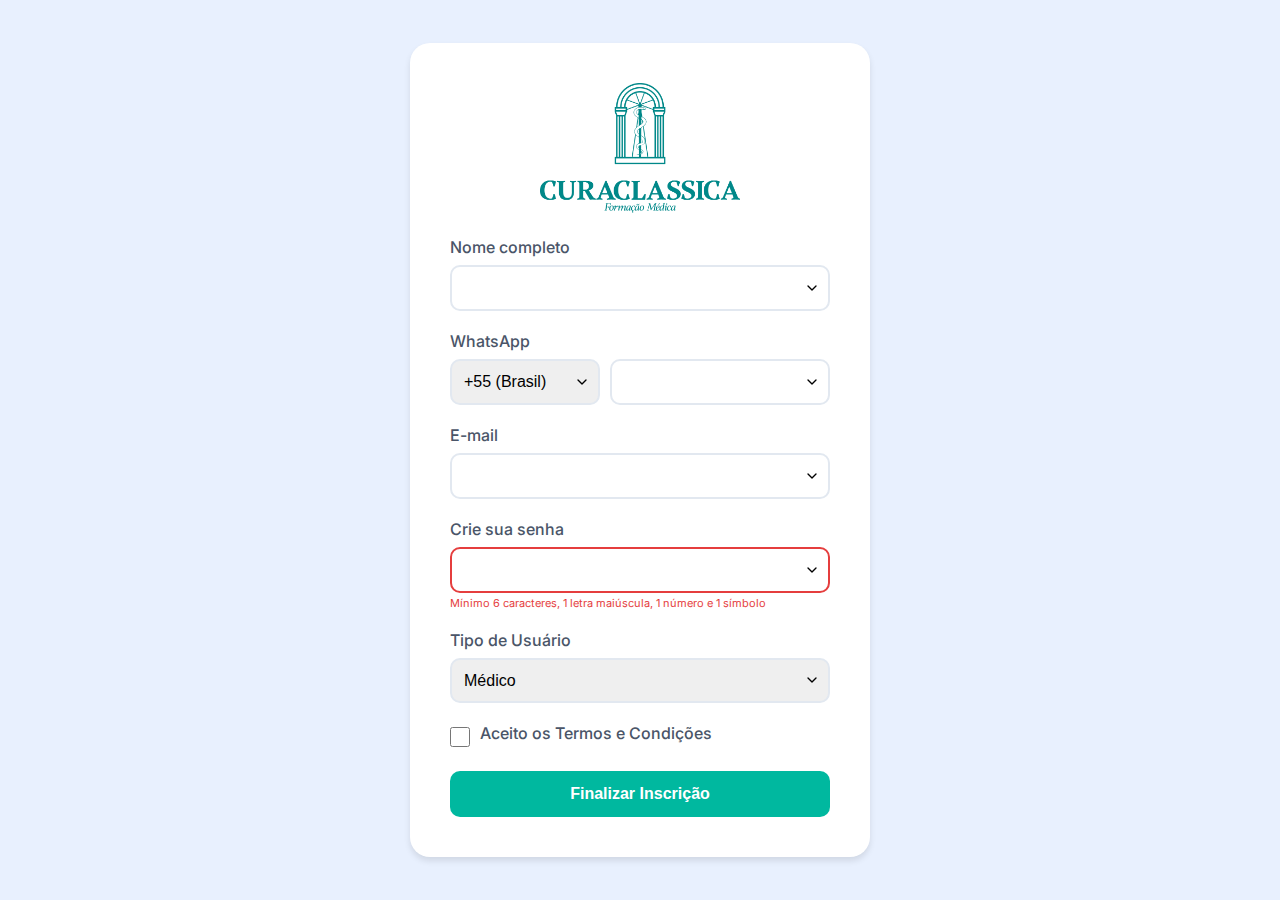
<file: index.html>
<!DOCTYPE html>
<html lang="pt-BR">
<head>
    <meta charset="UTF-8">
    <meta name="viewport" content="width=device-width, initial-scale=1.0">
    <title>Formulário de Inscrição</title>
    <link rel="stylesheet" href="styles.css">
    <link href="https://fonts.googleapis.com/css2?family=Inter:wght@400;600&display=swap" rel="stylesheet">
</head>
<body>
    <div class="container">
        <form class="cadastro-form">
            <div class="logo-container">
                <img src="VERT MEDIO.png" alt="VERT Logo" class="logo">
            </div>
            
            <div class="form-group">
                <label for="nome">Nome completo</label>
                <input type="text" id="nome" name="nome" required>
            </div>

            <div class="form-group">
                <label for="whatsapp">WhatsApp</label>
                <div class="whatsapp-input">
                    <select id="pais" name="pais">
                        <option value="+55" selected>+55 (Brasil)</option>
                        <option value="+1">+1 (EUA/Canadá)</option>
                        <option value="+44">+44 (Reino Unido)</option>
                        <option value="+33">+33 (França)</option>
                        <option value="+49">+49 (Alemanha)</option>
                        <option value="+39">+39 (Itália)</option>
                        <option value="+34">+34 (Espanha)</option>
                        <option value="+351">+351 (Portugal)</option>
                        <option value="+54">+54 (Argentina)</option>
                        <option value="+56">+56 (Chile)</option>
                        <option value="+57">+57 (Colômbia)</option>
                        <option value="+52">+52 (México)</option>
                        <option value="+51">+51 (Peru)</option>
                        <option value="+598">+598 (Uruguai)</option>
                        <option value="+58">+58 (Venezuela)</option>
                        <option value="+61">+61 (Austrália)</option>
                        <option value="+86">+86 (China)</option>
                        <option value="+81">+81 (Japão)</option>
                        <option value="+82">+82 (Coreia do Sul)</option>
                        <option value="+91">+91 (Índia)</option>
                        <option value="+7">+7 (Rússia)</option>
                        <option value="+27">+27 (África do Sul)</option>
                        <option value="+20">+20 (Egito)</option>
                        <option value="+971">+971 (Emirados Árabes)</option>
                        <option value="+966">+966 (Arábia Saudita)</option>
                        <option value="+972">+972 (Israel)</option>
                        <option value="+90">+90 (Turquia)</option>
                        <option value="+31">+31 (Holanda)</option>
                        <option value="+32">+32 (Bélgica)</option>
                        <option value="+41">+41 (Suíça)</option>
                        <option value="+46">+46 (Suécia)</option>
                        <option value="+47">+47 (Noruega)</option>
                        <option value="+45">+45 (Dinamarca)</option>
                        <option value="+358">+358 (Finlândia)</option>
                        <option value="+43">+43 (Áustria)</option>
                        <option value="+36">+36 (Hungria)</option>
                        <option value="+420">+420 (República Tcheca)</option>
                        <option value="+48">+48 (Polônia)</option>
                        <option value="+380">+380 (Ucrânia)</option>
                        <option value="+40">+40 (Romênia)</option>
                        <option value="+30">+30 (Grécia)</option>
                        <option value="+385">+385 (Croácia)</option>
                        <option value="+381">+381 (Sérvia)</option>
                        <option value="+386">+386 (Eslovênia)</option>
                        <option value="+421">+421 (Eslováquia)</option>
                        <option value="+370">+370 (Lituânia)</option>
                        <option value="+371">+371 (Letônia)</option>
                        <option value="+372">+372 (Estônia)</option>
                        <option value="+353">+353 (Irlanda)</option>
                        <option value="+354">+354 (Islândia)</option>
                        <option value="+355">+355 (Albânia)</option>
                        <option value="+356">+356 (Malta)</option>
                        <option value="+357">+357 (Chipre)</option>
                        <option value="+358">+358 (Finlândia)</option>
                        <option value="+359">+359 (Bulgária)</option>
                        <option value="+370">+370 (Lituânia)</option>
                        <option value="+371">+371 (Letônia)</option>
                        <option value="+372">+372 (Estônia)</option>
                        <option value="+373">+373 (Moldávia)</option>
                        <option value="+374">+374 (Armênia)</option>
                        <option value="+375">+375 (Bielorrússia)</option>
                        <option value="+376">+376 (Andorra)</option>
                        <option value="+377">+377 (Mônaco)</option>
                        <option value="+378">+378 (San Marino)</option>
                        <option value="+379">+379 (Vaticano)</option>
                        <option value="+380">+380 (Ucrânia)</option>
                        <option value="+381">+381 (Sérvia)</option>
                        <option value="+382">+382 (Montenegro)</option>
                        <option value="+383">+383 (Kosovo)</option>
                        <option value="+385">+385 (Croácia)</option>
                        <option value="+386">+386 (Eslovênia)</option>
                        <option value="+387">+387 (Bósnia e Herzegovina)</option>
                        <option value="+389">+389 (Macedônia do Norte)</option>
                        <option value="+420">+420 (República Tcheca)</option>
                        <option value="+421">+421 (Eslováquia)</option>
                        <option value="+423">+423 (Liechtenstein)</option>
                        <option value="+500">+500 (Ilhas Malvinas)</option>
                        <option value="+501">+501 (Belize)</option>
                        <option value="+502">+502 (Guatemala)</option>
                        <option value="+503">+503 (El Salvador)</option>
                        <option value="+504">+504 (Honduras)</option>
                        <option value="+505">+505 (Nicarágua)</option>
                        <option value="+506">+506 (Costa Rica)</option>
                        <option value="+507">+507 (Panamá)</option>
                        <option value="+508">+508 (São Pedro e Miquelon)</option>
                        <option value="+509">+509 (Haiti)</option>
                        <option value="+590">+590 (Guadalupe)</option>
                        <option value="+591">+591 (Bolívia)</option>
                        <option value="+592">+592 (Guiana)</option>
                        <option value="+593">+593 (Equador)</option>
                        <option value="+594">+594 (Guiana Francesa)</option>
                        <option value="+595">+595 (Paraguai)</option>
                        <option value="+596">+596 (Martinica)</option>
                        <option value="+597">+597 (Suriname)</option>
                        <option value="+598">+598 (Uruguai)</option>
                        <option value="+599">+599 (Curaçao)</option>
                        <option value="+670">+670 (Timor-Leste)</option>
                        <option value="+672">+672 (Ilha Norfolk)</option>
                        <option value="+673">+673 (Brunei)</option>
                        <option value="+674">+674 (Nauru)</option>
                        <option value="+675">+675 (Papua-Nova Guiné)</option>
                        <option value="+676">+676 (Tonga)</option>
                        <option value="+677">+677 (Ilhas Salomão)</option>
                        <option value="+678">+678 (Vanuatu)</option>
                        <option value="+679">+679 (Fiji)</option>
                        <option value="+680">+680 (Palau)</option>
                        <option value="+681">+681 (Wallis e Futuna)</option>
                        <option value="+682">+682 (Ilhas Cook)</option>
                        <option value="+683">+683 (Niue)</option>
                        <option value="+685">+685 (Samoa)</option>
                        <option value="+686">+686 (Kiribati)</option>
                        <option value="+687">+687 (Nova Caledônia)</option>
                        <option value="+688">+688 (Tuvalu)</option>
                        <option value="+689">+689 (Polinésia Francesa)</option>
                        <option value="+690">+690 (Toquelau)</option>
                        <option value="+691">+691 (Micronésia)</option>
                        <option value="+692">+692 (Ilhas Marshall)</option>
                        <option value="+850">+850 (Coreia do Norte)</option>
                        <option value="+852">+852 (Hong Kong)</option>
                        <option value="+853">+853 (Macau)</option>
                        <option value="+855">+855 (Camboja)</option>
                        <option value="+856">+856 (Laos)</option>
                        <option value="+880">+880 (Bangladesh)</option>
                        <option value="+886">+886 (Taiwan)</option>
                        <option value="+960">+960 (Maldivas)</option>
                        <option value="+961">+961 (Líbano)</option>
                        <option value="+962">+962 (Jordânia)</option>
                        <option value="+963">+963 (Síria)</option>
                        <option value="+964">+964 (Iraque)</option>
                        <option value="+965">+965 (Kuwait)</option>
                        <option value="+966">+966 (Arábia Saudita)</option>
                        <option value="+967">+967 (Iêmen)</option>
                        <option value="+968">+968 (Omã)</option>
                        <option value="+970">+970 (Palestina)</option>
                        <option value="+971">+971 (Emirados Árabes Unidos)</option>
                        <option value="+972">+972 (Israel)</option>
                        <option value="+973">+973 (Bahrein)</option>
                        <option value="+974">+974 (Catar)</option>
                        <option value="+975">+975 (Butão)</option>
                        <option value="+976">+976 (Mongólia)</option>
                        <option value="+977">+977 (Nepal)</option>
                        <option value="+992">+992 (Tajiquistão)</option>
                        <option value="+993">+993 (Turcomenistão)</option>
                        <option value="+994">+994 (Azerbaijão)</option>
                        <option value="+995">+995 (Geórgia)</option>
                        <option value="+996">+996 (Quirguistão)</option>
                        <option value="+998">+998 (Uzbequistão)</option>
                    </select>
                    <input type="tel" id="whatsapp" name="whatsapp" required>
                </div>
            </div>

            <div class="form-group">
                <label for="email">E-mail</label>
                <input type="email" id="email" name="email" required>
            </div>

            <div class="form-group">
                <label for="senha">Crie sua senha</label>
                <input type="password" id="senha" name="senha" required 
                       pattern="^(?=.*[A-Z])(?=.*\d)(?=.*[@$!%*#?&])[A-Za-z\d@$!%*#?&]{6,}$"
                       title="Mínimo 6 caracteres, 1 letra maiúscula, 1 número e 1 símbolo">
                <small class="password-requirements">Mínimo 6 caracteres, 1 letra maiúscula, 1 número e 1 símbolo</small>
            </div>

            <div class="form-group">
                <label for="tipo_usuario">Tipo de Usuário</label>
                <select id="tipo_usuario" name="tipo_usuario" required>
                    <option value="medico">Médico</option>
                    <option value="nao_medico">Não Médico</option>
                    <option value="estudante">Estudante de Medicina</option>
                </select>
            </div>

            <div class="form-group checkbox-group">
                <input type="checkbox" id="termos" name="termos" required>
                <label for="termos">Aceito os Termos e Condições</label>
            </div>

            <button type="submit" class="submit-btn">Finalizar Inscrição</button>
        </form>
    </div>
    <script src="script.js"></script>
</body>
</html>
</file>
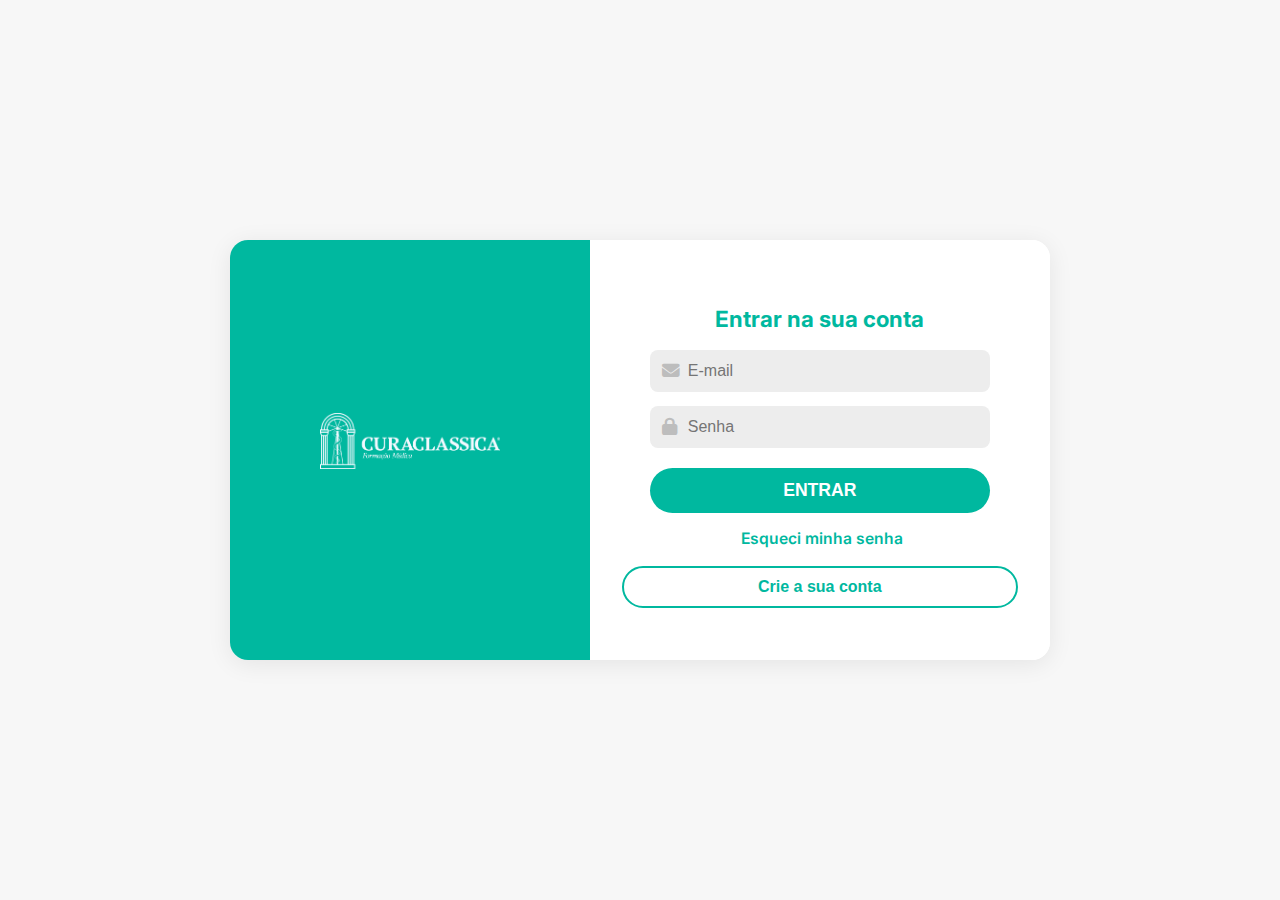
<file: cadastro.html>
<!DOCTYPE html>
<html lang="pt-BR">
<head>
  <meta charset="UTF-8">
  <meta name="viewport" content="width=device-width, initial-scale=1">
  <title>Login</title>
  <link href="https://fonts.googleapis.com/css2?family=Inter:wght@400;600&display=swap" rel="stylesheet">
  <style>
    :root {
      --verde-principal: #00b89f;
      --verde-hover: #009e8a;
      --cinza-bg: #f7f7f7;
      --cinza-input: #ededed;
      --cinza-texto: #6b6b6b;
      --branco: #fff;
      --sombra: 0 4px 24px rgba(0,0,0,0.08);
    }
    body {
      background: var(--cinza-bg);
      min-height: 100vh;
      display: flex;
      align-items: center;
      justify-content: center;
      font-family: 'Inter', Arial, sans-serif;
      margin: 0;
    }
    .container-login {
      background: var(--branco);
      border-radius: 18px;
      box-shadow: var(--sombra);
      display: flex;
      overflow: hidden;
      max-width: 820px;
      width: 100%;
      min-height: 420px;
    }
    .login-lado-esquerdo {
      background: var(--verde-principal);
      color: var(--branco);
      width: 38%;
      min-width: 220px;
      display: flex;
      flex-direction: column;
      align-items: center;
      justify-content: center;
      padding: 36px 24px;
      text-align: center;
    }
    .login-logo {
      width: 180px;
      max-width: 90%;
      margin-bottom: 18px;
    }
    .login-lado-esquerdo h1 {
      font-size: 1.1rem;
      font-weight: 400;
      margin-bottom: 8px;
      letter-spacing: 0.2px;
      font-family: 'Inter', Arial, sans-serif;
      opacity: 0.95;
    }
    .login-lado-direito {
      background: var(--branco);
      flex: 1;
      display: flex;
      flex-direction: column;
      align-items: center;
      justify-content: center;
      padding: 36px 32px 24px 32px;
    }
    .login-titulo {
      color: var(--verde-principal);
      font-size: 1.4rem;
      font-weight: 700;
      margin-bottom: 18px;
      text-align: center;
    }
    .login-form {
      width: 100%;
      max-width: 340px;
      display: flex;
      flex-direction: column;
      gap: 14px;
    }
    .input-group {
      position: relative;
      display: flex;
      align-items: center;
    }
    .input-group input {
      width: 100%;
      padding: 12px 12px 12px 38px;
      border: none;
      border-radius: 8px;
      background: var(--cinza-input);
      font-size: 1rem;
      color: #222;
      outline: none;
    }
    .input-group i {
      position: absolute;
      left: 12px;
      color: #bdbdbd;
      font-size: 1.1em;
    }
    .btn-entrar {
      width: 100%;
      background: var(--verde-principal);
      color: var(--branco);
      border: none;
      border-radius: 24px;
      padding: 12px 0;
      font-size: 1.1rem;
      font-weight: 600;
      margin-top: 6px;
      margin-bottom: 8px;
      cursor: pointer;
      transition: background 0.2s;
    }
    .btn-entrar:hover {
      background: var(--verde-hover);
    }
    .login-links {
      text-align: center;
      font-size: 0.98rem;
      color: var(--cinza-texto);
      margin-top: 8px;
    }
    .login-links a {
      color: var(--verde-principal);
      text-decoration: none;
      font-weight: 600;
      margin-left: 4px;
      cursor: pointer;
    }
    .criar-conta-btn {
      width: 100%;
      background: var(--branco);
      color: var(--verde-principal);
      border: 2px solid var(--verde-principal);
      border-radius: 24px;
      padding: 10px 0;
      font-size: 1rem;
      font-weight: 600;
      cursor: pointer;
      margin-top: 18px;
      transition: background 0.2s, color 0.2s;
      display: block;
    }
    .criar-conta-btn:hover {
      background: var(--verde-principal);
      color: var(--branco);
    }
    @media (max-width: 800px) {
      .container-login {
        flex-direction: column;
        max-width: 98vw;
        min-height: unset;
      }
      .login-lado-esquerdo {
        width: 100%;
        min-width: unset;
        border-radius: 18px 18px 0 0;
        padding: 28px 12px;
      }
      .login-lado-direito {
        padding: 28px 12px 18px 12px;
      }
    }
  </style>
  <link rel="stylesheet" href="https://cdnjs.cloudflare.com/ajax/libs/font-awesome/6.4.2/css/all.min.css">
</head>
<body>
  <div class="container-login">
    <div class="login-lado-esquerdo">
      <img src="HOR BRANCO SR.png" alt="Logo" class="login-logo">
    </div>
    <div class="login-lado-direito">
      <div class="login-titulo">Entrar na sua conta</div>
      <form class="login-form">
        <div class="input-group">
          <i class="fa fa-envelope"></i>
          <input type="email" placeholder="E-mail" required>
        </div>
        <div class="input-group">
          <i class="fa fa-lock"></i>
          <input type="password" placeholder="Senha" required>
        </div>
        <button class="btn-entrar" type="submit">ENTRAR</button>
      </form>
      <div class="login-links">
        <a href="#">Esqueci minha senha</a>
      </div>
      <button class="criar-conta-btn" onclick="window.location.href='cadastro.html'">Crie a sua conta</button>
    </div>
  </div>
</body>
</html>
</file>
<file: styles.css>
* {
    margin: 0;
    padding: 0;
    box-sizing: border-box;
}

body {
    font-family: 'Inter', sans-serif;
    background-color: #E8F0FE;
    min-height: 100vh;
    display: flex;
    align-items: center;
    justify-content: center;
}

.container {
    width: 100%;
    max-width: 500px;
    padding: 20px;
}

.cadastro-form {
    background-color: white;
    padding: 40px;
    border-radius: 20px;
    box-shadow: 0 4px 6px rgba(0, 0, 0, 0.1);
}

.logo-container {
    text-align: center;
    margin-bottom: 20px;
}

.logo {
    max-width: 200px;
    height: auto;
}

h1 {
    color: #2C3E50;
    font-size: 24px;
    font-weight: 600;
    margin-bottom: 30px;
    text-align: center;
}

.form-group {
    margin-bottom: 20px;
}

label {
    display: block;
    margin-bottom: 8px;
    color: #4A5568;
    font-weight: 500;
}

input[type="text"],
input[type="email"],
input[type="tel"],
input[type="password"],
select {
    width: 100%;
    padding: 12px;
    border: 2px solid #E2E8F0;
    border-radius: 10px;
    font-size: 16px;
    transition: border-color 0.3s ease;
    appearance: none;
    background-image: url("data:image/svg+xml;charset=UTF-8,%3csvg xmlns='http://www.w3.org/2000/svg' viewBox='0 0 24 24' fill='none' stroke='currentColor' stroke-width='2' stroke-linecap='round' stroke-linejoin='round'%3e%3cpolyline points='6 9 12 15 18 9'%3e%3c/polyline%3e%3c/svg%3e");
    background-repeat: no-repeat;
    background-position: right 8px center;
    background-size: 16px;
    cursor: pointer;
}

select:focus {
    outline: none;
    border-color: #00b89f;
}

.whatsapp-input {
    display: flex;
    gap: 10px;
}

.whatsapp-input select {
    width: 150px;
    padding-right: 25px;
}

.whatsapp-input select:focus {
    border-color: #4299E1;
    outline: none;
}

.toggle-buttons {
    display: flex;
    gap: 8px;
}

.toggle-btn {
    flex: 1;
    padding: 10px 8px;
    border: 2px solid #E2E8F0;
    background-color: white;
    border-radius: 10px;
    cursor: pointer;
    font-size: 14px;
    transition: all 0.3s ease;
    white-space: nowrap;
}

.toggle-btn.active {
    background-color: #00b89f;
    color: white;
    border-color: #00b89f;
}

.checkbox-group {
    display: flex;
    align-items: center;
    gap: 10px;
}

.checkbox-group input[type="checkbox"] {
    width: 20px;
    height: 20px;
    border-radius: 5px;
}

.submit-btn {
    width: 100%;
    padding: 14px;
    background-color: #00b89f;
    color: white;
    border: none;
    border-radius: 10px;
    font-size: 16px;
    font-weight: 600;
    cursor: pointer;
    transition: background-color 0.3s ease;
}

.submit-btn:hover {
    background-color: #009688;
}

.password-requirements {
    display: block;
    margin-top: 4px;
    color: #718096;
    font-size: 11px;
    line-height: 1.2;
    white-space: nowrap;
    overflow: hidden;
    text-overflow: ellipsis;
}

input[type="password"]:focus {
    outline: none;
    border-color: #00b89f;
}

input[type="password"]:invalid {
    border-color: #E53E3E;
}

input[type="password"]:invalid + .password-requirements {
    color: #E53E3E;
}

@media (max-width: 600px) {
    .container {
        padding: 10px;
    }
    
    .cadastro-form {
        padding: 20px;
    }
}
</file>
